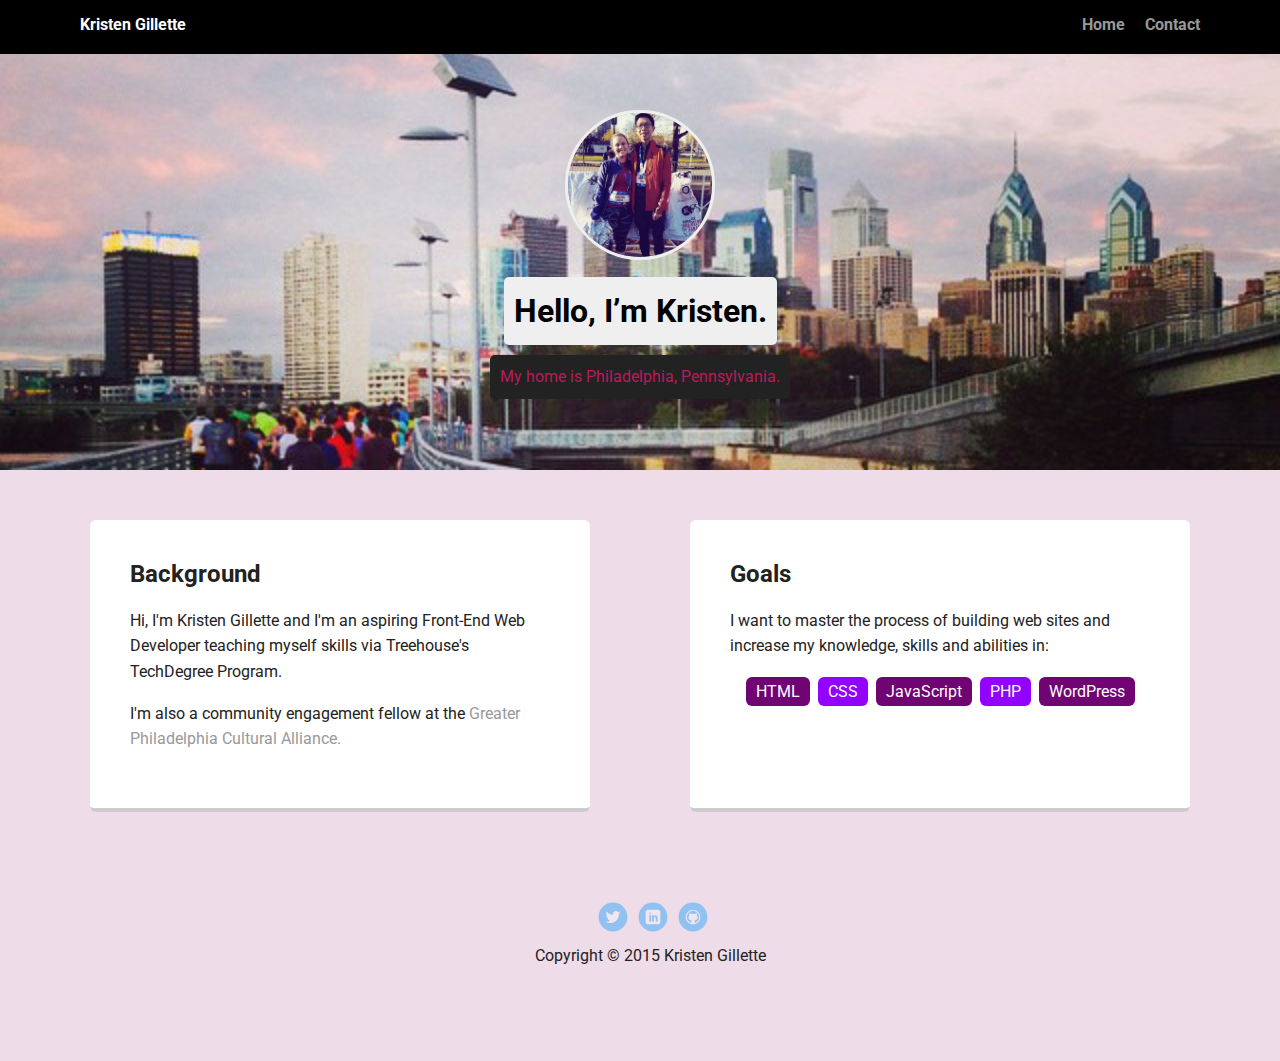
<file: index.html>
<!doctype html>
<html lang="en">
<head>
  <meta charset="utf-8">
  <title>Kristen Gillette's Profile</title>
  <meta name="viewport" content="width=device-width, initial-scale=1.0">
  <link rel="stylesheet" href="styles.css">
  <link href="https://fonts.googleapis.com/css?family=Muli%7CRoboto:400,300,500,700,900" rel="stylesheet"></head>
  <body>

    <div class="main-nav">
        <ul class="nav">
          <li class="name">Kristen Gillette</li>
          <li><a href="index.html">Home</a></li>
          <li><a href="contact.html">Contact</a></li>
        </ul>
    </div>

    <header>
      <img src="images/Kristen.jpg" alt="Kristen after running" class="profile-image">
      <h1 class="tag name">Hello, I’m Kristen.</h1>
      <p class="tag location">My home is Philadelphia, Pennsylvania.</p>
    </header>

    <main class="flex">
      <div class="card">
        <h2>Background</h2>
        <p>Hi, I'm Kristen Gillette and I'm an aspiring Front-End Web Developer teaching myself skills via Treehouse's TechDegree Program.</p>
        <p>I'm also a community engagement fellow at the <a href="http://philaculture.org">Greater Philadelphia Cultural Alliance.</a></p>
      </div> 

      <div class="card">
        <h2>Goals</h2>
        <p>I want to master the process of building web sites and increase my knowledge, skills and abilities in:</p>
        <ul class="skills">
          <li>HTML</li>
          <li>CSS</li>
          <li>JavaScript</li>
          <li>PHP</li>
          <li>WordPress</li>
        </ul>
      </div> 

    </main>
    <footer>
      <ul>
        <li><a href="http://www.twitter.com/kristengillette" class="social twitter" target="_blank">Twitter</a></li>
        <li><a href="https://www.linkedin.com/in/kristengillette" class="social linkedin" target="_blank">LinkedIn</a></li>
        <li><a href="https://github.com/kristengillette" class="social github" target="_blank">Github</a></li>
      </ul>
      <p class="copyright">Copyright &copy; 2015 Kristen Gillette</p>
    </footer>
  </body>
  </html>
</file>
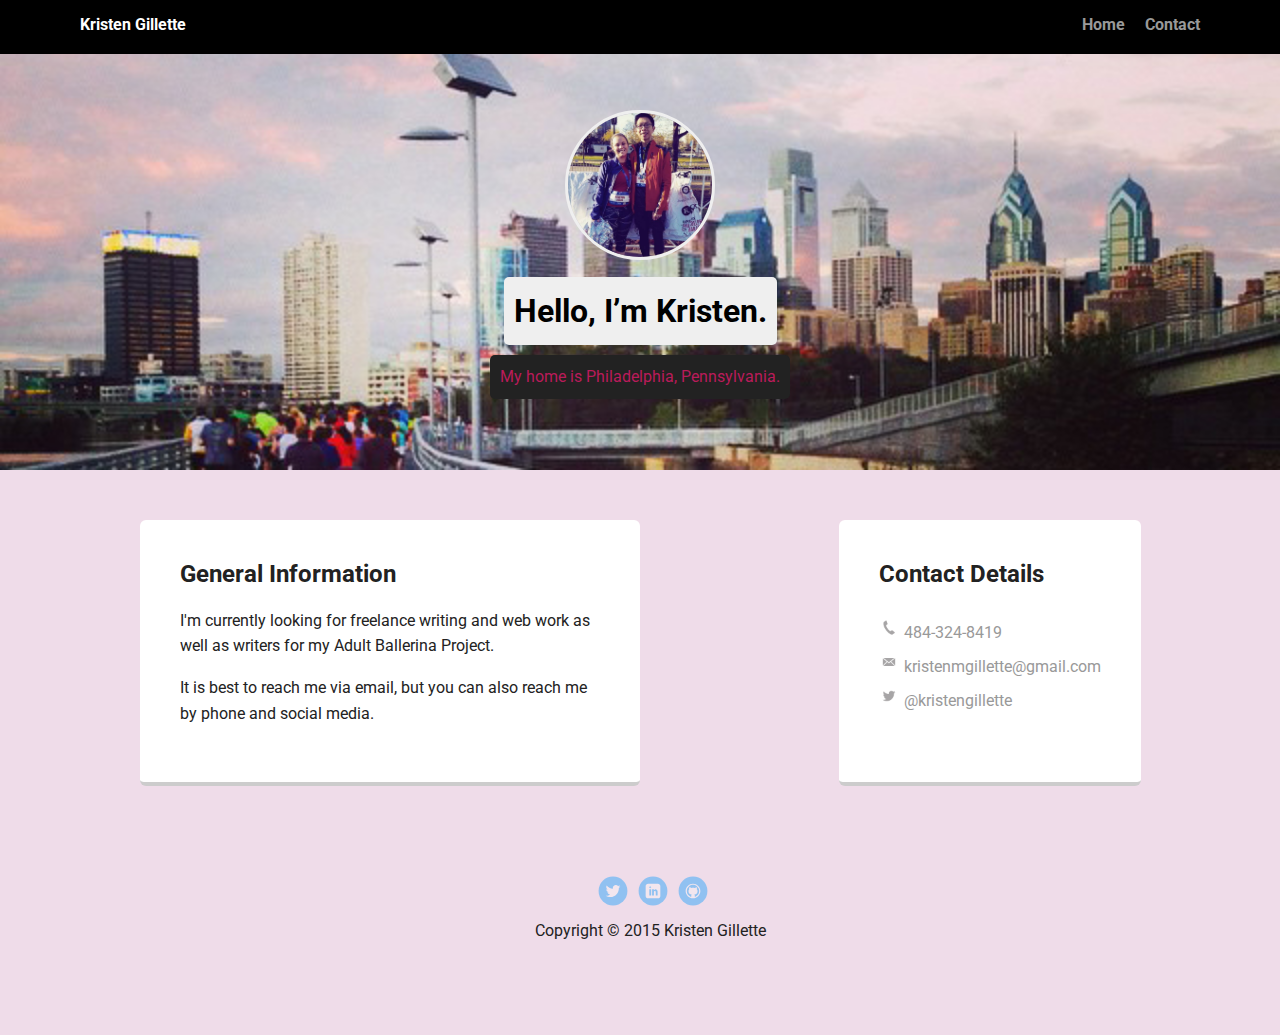
<file: contact.html>
<!doctype html>
<html lang="en">
<head>
  <meta charset="utf-8">
  <title>Kristen Gillette's Profile</title>
  <meta name="viewport" content="width=device-width, initial-scale=1.0">
  <link rel="stylesheet" href="styles.css">
  <link href="https://fonts.googleapis.com/css?family=Muli%7CRoboto:400,300,500,700,900" rel="stylesheet"></head>
  <body>

    <div class="main-nav">
        <ul class="nav">
          <li class="name">Kristen Gillette</li>
          <li><a href="index.html">Home</a></li>
          <li><a href="contact.html">Contact</a></li>
        </ul>
    </div>

     <header>
      <img src="images/Kristen.jpg" alt="Kristen after running" class="profile-image">
      <h1 class="tag name">Hello, I’m Kristen.</h1>
      <p class="tag location">My home is Philadelphia, Pennsylvania.</p>
    </header>

    <main class="flex">
      <div class="card">
        <h2>General Information</h2>
		<p>I'm currently looking for freelance writing and web work as well as writers for my Adult Ballerina Project.</p>
		<p>It is best to reach me via email, but you can also reach me by phone and social media.</p>
	</div> 
	<div class="card">
        <h2>Contact Details</h2>
			<ul class="contact-info">
				<li><img class="contact-images" src ="images/phone.png" height="20" width="20"><a href="tel:484-324-8419">484-324-8419</a></li>
				<li class="mail"><img class="contact-images" src ="images/mail.png" height="20" width="20"><a href="mailto:kristemgillette@gmail.com">kristenmgillette@gmail.com</a></li>
				<li class="twitter"><img class="contact-images" src ="images/twitter.png" height="20" width="20"><a href="http://www.twitter.com/intent/tweet?screen_name=kristengillette">@kristengillette</a></li>
			</ul>
      </div> 

    </main>
	
	<footer>
      <ul>
        <li><a href="http://www.twitter.com/kristengillette" class="social twitter" target="_blank">Twitter</a></li>
        <li><a href="https://www.linkedin.com/in/kristengillette" class="social linkedin" target="_blank">LinkedIn</a></li>
        <li><a href="https://github.com/kristengillette" class="social github" target="_blank">Github</a></li>
      </ul>
      <p class="copyright">Copyright &copy; 2015 Kristen Gillette</p>
    </footer>

</body>
</html>
</file>
<file: styles.css>
/* Global Layout Set-up */
* { 
  box-sizing: border-box;
}
  
body {
  margin: 0;
  padding: 0;
  text-align: center;
  font-family: 'Roboto', sans-serif;
  color: #222;
  background: #EFDCE9;
}
/* Link Styles */

a {
  text-decoration: none;
  color: #999;
}
a:hover {
  color: #6633ff;
}

/* Section Styles */

.main-nav {
  width: 100%;
  background: black;
  min-height: 30px;
  padding: 10px;
  position: fixed;
  text-align: center;
}
.nav {
  display: flex;
  justify-content: space-around;
  font-weight: 700;
  list-style-type: none;
  margin: 0 auto;
  padding: 0;
}

.nav .name {
    display: block;
    margin-right: auto;
    color: white;
}
.nav li {
  padding: 5px 10px 10px 10px;
}
.nav a {
  transition: all .5s;
}
.nav a:hover {
  color: white
}

header {
  text-align: center;
  background: url('images/philadelphia.jpg') no-repeat top center ;
  background-size: cover;
  overflow: hidden;
  padding-top: 60px;
}
header {
  line-height: 1.5;
}
header .profile-image {
  margin-top: 50px;
  width: 150px;
  height: 150px;
  border-radius: 50%;
  border: 3px solid #efefef;
  transition: all .5s;
}
header .profile-image:hover {
  transform: scale(1.1) rotate(2deg);
}
.tag {
  background-color: #efefef;
  color: black;
  padding: 10px;
  border-radius: 5px;
  display: table;
  margin: 10px auto;
} 
.location {
  background-color: #222;
  color: #BA1B5A;
}
.card {
  margin: 30px;
  padding: 20px 40px 40px;
  max-width: 500px;
  text-align: left;
  background: #fff;
  border-bottom: 4px solid #ccc;
  border-radius: 6px;
  transition: all .5s;
}
.card:hover {
  border-color: #ff99ff;
}

ul.skills {
  padding: 0;
  text-align: center;
}

.skills li {
  border-radius: 6px;
  display: inline-block;
  background: #9203FF;
  color: white;
  padding: 5px 10px;
  margin: 2px;
}

.skills li:nth-child(odd) {
  background: #710473;
}

footer {
  width: 100%;
  min-height: 30px;
  padding: 20px 0 40px 20px;
}

footer .copyright {
  top: -8px;
  font-size: .75em;
}

footer ul {
  list-style-type: none;
  margin: 0;
  padding: 0;
}

footer ul li {
  display: inline-block;
}

a.social {
  display: inline-block;
  text-indent: -9999px;
  margin-left: 5px;
  width: 30px;
  height: 30px;
  background-size: 30px 30px;
  opacity: .4;
  transition: all .5s;
}
a.twitter {
  background-image: url(images/twitter.svg);
}
a.linkedin {
  background-image: url(images/linkedin.svg);
}
a.github {
  background-image: url(images/github.svg);
}
a.social:hover {
  opacity: 1;
}
.clearfix {
  clear: both;
}

/***Additional Contact Page styles**/
.contact-info {
  list-style: none;
  padding: 0;
  margin: 0px;
}

.contact-images {
  margin: 10px 5px 0px 0px;
}

/* Styles for larger screens */
@media screen and (min-width: 720px) {
  
  .flex {
      display: -ms-flexbox;      /* TWEENER - IE 10 */
      display: flex; 
      max-width: 1200px;
      -ms-flex-pack: distribute;
      justify-content: space-around;
      margin: 0 auto;
  }

  header {
    min-height: 470px;
  }

  .nav {
    max-width: 1200px;
    padding: 0 30px;
  }


  main {
    padding-top: 20px;
  }

  main p {
    line-height: 1.6em;
  }

  footer {
    font-size: 1.3em;
    max-width: 1200px;
    margin: 40px auto;
  }

}
</file>
